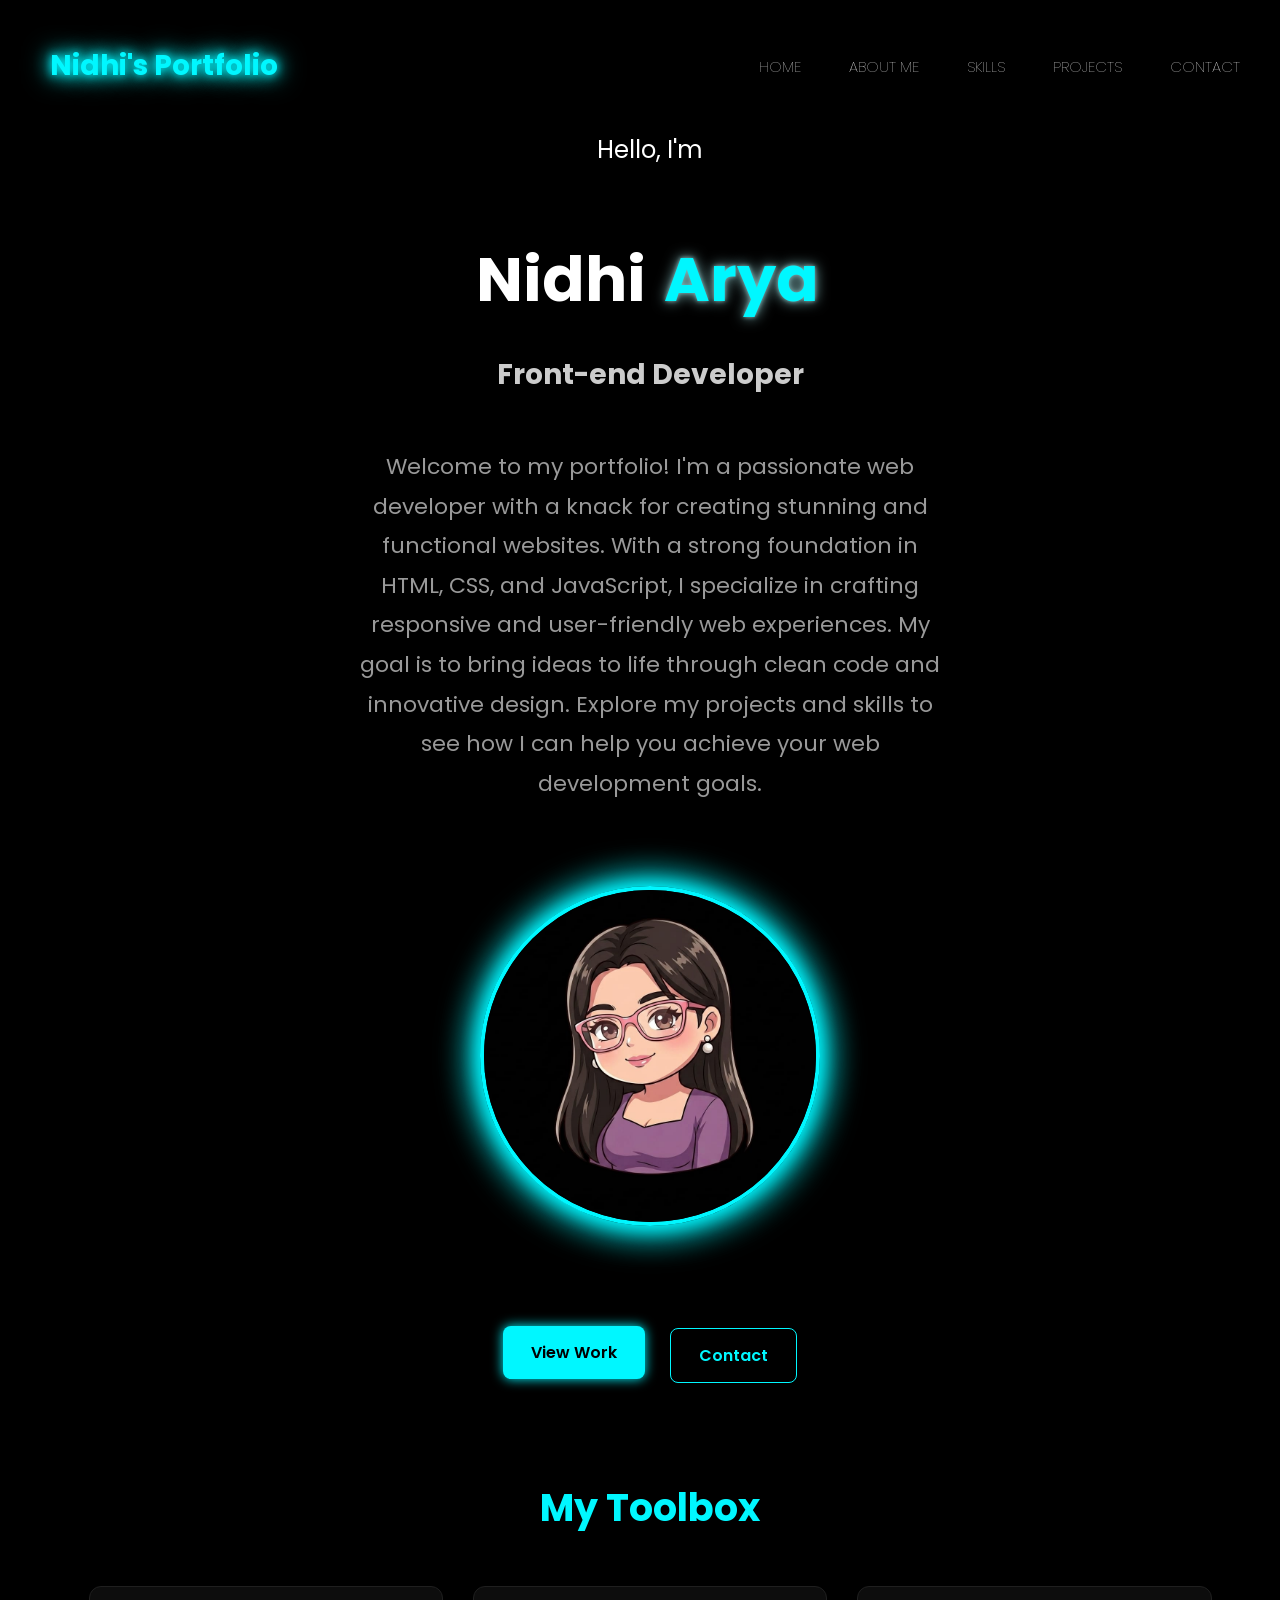
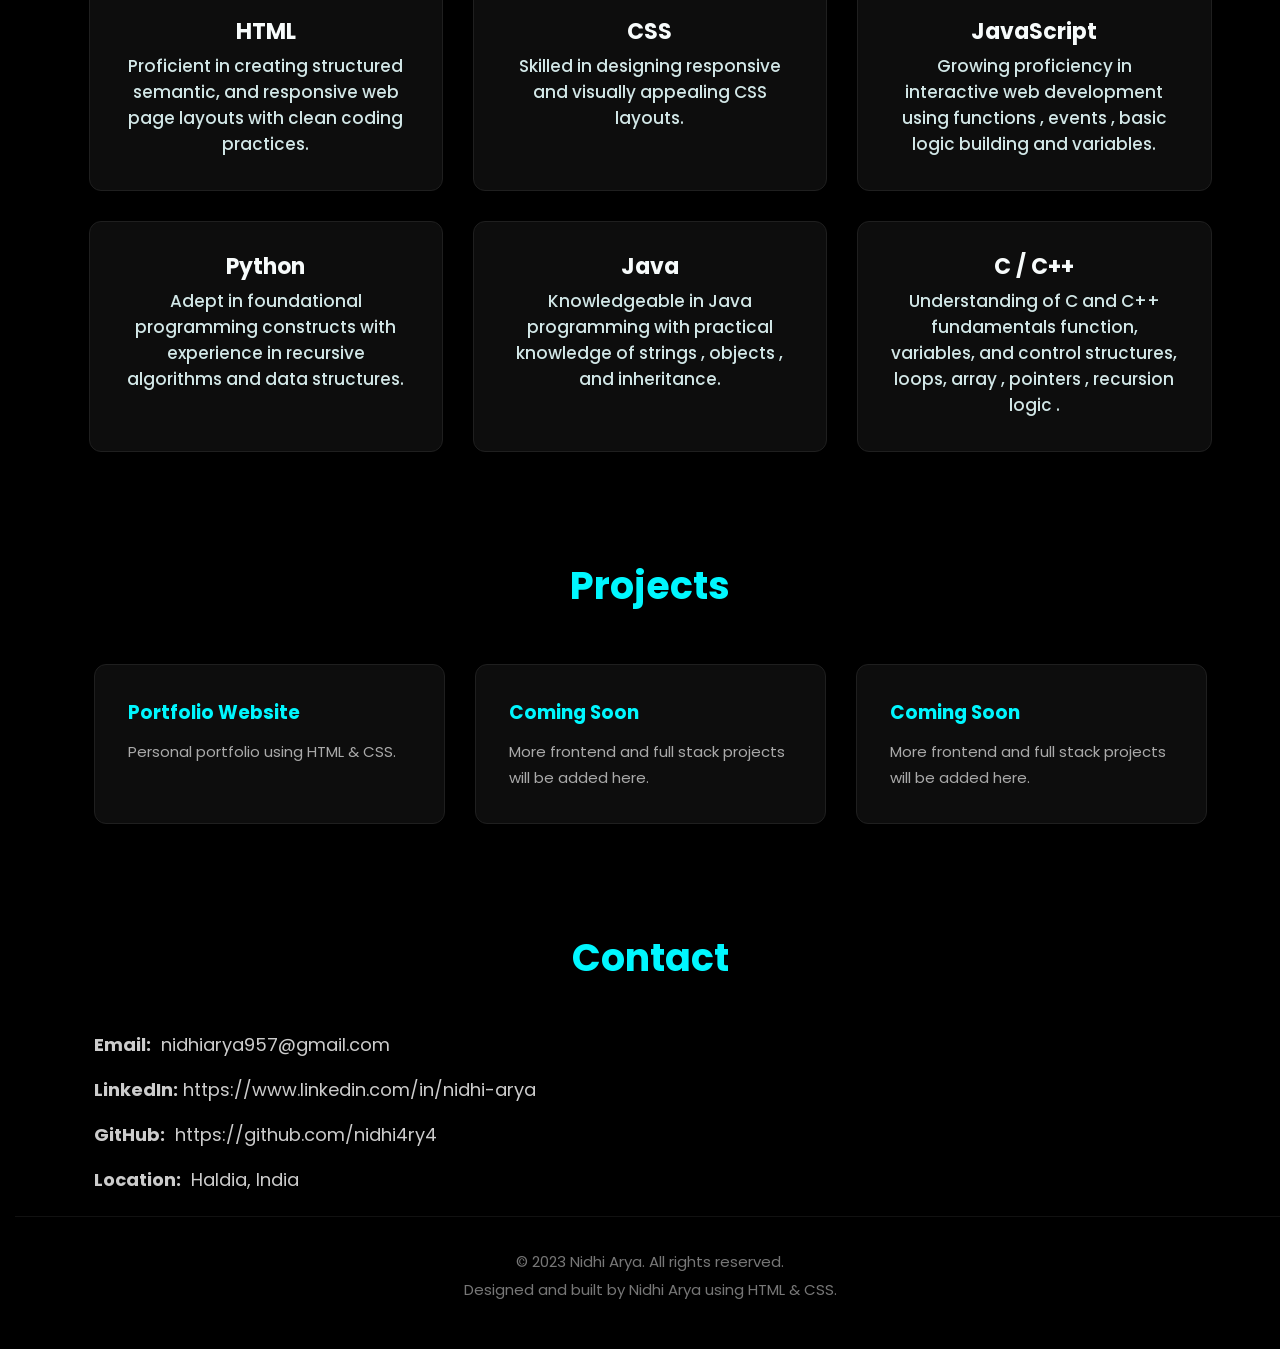
<file: index.html>
<!DOCTYPE html>
<html lang="en">
<head>
<meta charset="UTF-8">
<meta name="viewport" content="width=device-width, initial-scale=1.0">
<title>Nidhi Arya | Portfolio</title>
<link rel="preconnect" href="https://fonts.googleapis.com">
<link rel="preconnect" href="https://fonts.gstatic.com" crossorigin>
<link href="https://fonts.googleapis.com/css2?family=Poppins:wght@300;400;500;600;700&display=swap" rel="stylesheet"> 
<link  rel="stylesheet"  href="style.css">
</head>
<body>
    <header>
        <nav>
            <div class="logo">Nidhi's Portfolio</div>
                <ul>
                    <li><a href="#home">HOME</a></li>
                    <li><a href="#about">ABOUT ME</a></li>
                    <li><a href="#skills">SKILLS</a></li>
                    <li><a href="#projects">PROJECTS</a></li>
                    <li><a href="#contact">CONTACT</a></li>
                </ul>
        </nav>

    </header>
    <section class="home">
        <div class="container">
            <div class="content">
                <h3>Hello, I'm</h3>
                <br>
                <h1>Nidhi <span>Arya</span></h1>
                <h2>Front-end Developer</h2>
                <p>Welcome to my portfolio! I'm a passionate web developer with a knack for creating stunning and functional websites. With a strong foundation in HTML, CSS, and JavaScript, I specialize in crafting responsive and user-friendly web experiences. My goal is to bring ideas to life through clean code and innovative design. Explore my projects and skills to see how I can help you achieve your web development goals.</p>
                
            </div>
            <div class="image">
                <img src="profile.png.jpeg" alt="Profile Image">
            </div>

            <div class="buttons">
                    <a href ="#projects" class="btn1">View Work</a>
                    <a href="#contact" class="btn2">Contact</a>
            </div>

                <h2 class="section-title">My Toolbox</h2>

                <div class="skills-grid" id="skills">

                <div class="skill-box"><span class="sub-title">HTML</span>
                    <p>Proficient in creating structured semantic, and responsive web page layouts with clean coding practices.</p>
                </div>
                <div class="skill-box"><span class="sub-title">CSS</span>
                    <p>Skilled in designing responsive and visually appealing CSS layouts.</p>
                </div>
                <div class="skill-box"><span class="sub-title">JavaScript</span>
                    <p>Growing proficiency in interactive web development using functions , events , basic logic building and variables.</p>
                </div>
                <div class="skill-box"><span class="sub-title">Python</span>
                    <p>Adept in foundational programming constructs with experience in recursive algorithms and data structures.</p>
                </div>
                <div class="skill-box"><span class="sub-title">Java</span>
                    <p>Knowledgeable in Java programming with practical knowledge of strings , objects , and inheritance.</p>
                </div>
                <div class="skill-box"><span class="sub-title">C / C++</span>
                    <p>Understanding of C and C++ fundamentals function, variables, and control structures, loops, array , pointers , recursion logic .</p>
                </div>
            </div>

                <section id="projects" class="projects">


                    <h2 class="section-title">Projects</h2>

                    <div class="project-grid">

                        <div class="project-box">
                            <h3>Portfolio Website</h3>
                            <p>Personal portfolio using HTML & CSS.</p>
                        </div>

                        <div class="project-box">
                            <h3>Coming Soon</h3>
                            <p>More frontend and full stack projects will be added here.</p>
                        </div>

                        <div class="project-box">
                            <h3>Coming Soon</h3>
                            <p>More frontend and full stack projects will be added here.</p>
                        </div>
                    </div>
                </section>
            
            




                <div class="contact-info" id="contact">

                    <h2 class="section-title">Contact</h2>

                    <p><strong>Email:</strong> nidhiarya957@gmail.com</p>
                    <p><strong>LinkedIn:</strong>https://www.linkedin.com/in/nidhi-arya </p>
                    <p><strong>GitHub:</strong> https://github.com/nidhi4ry4</p>
                    <p><strong>Location:</strong> Haldia, India</p>


                </div>
        </div>       
    </section>
    <footer>
        <div class="container">
            <p>&copy; 2023 Nidhi Arya. All rights reserved.</p>
            <p>Designed and built by Nidhi Arya using HTML & CSS.</p>
        </div>
</footer>
</body>
</html>
</file>
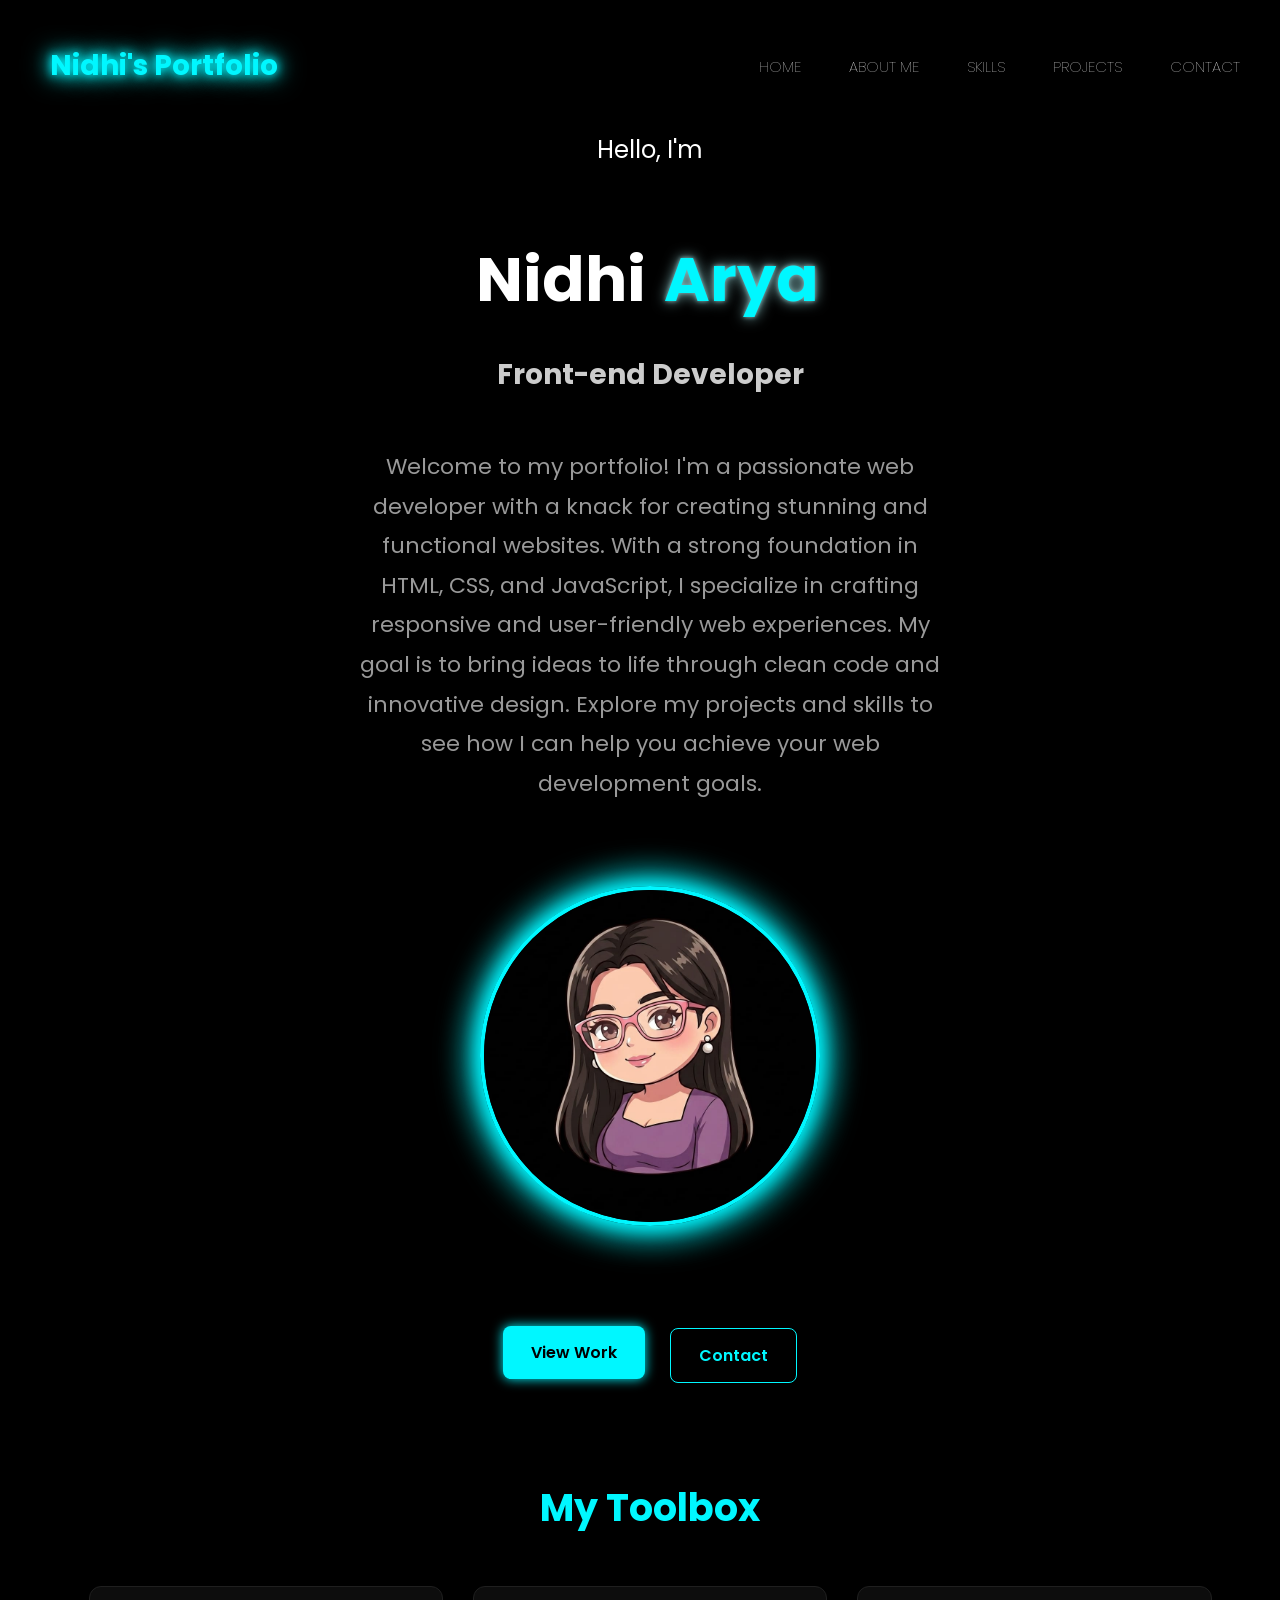
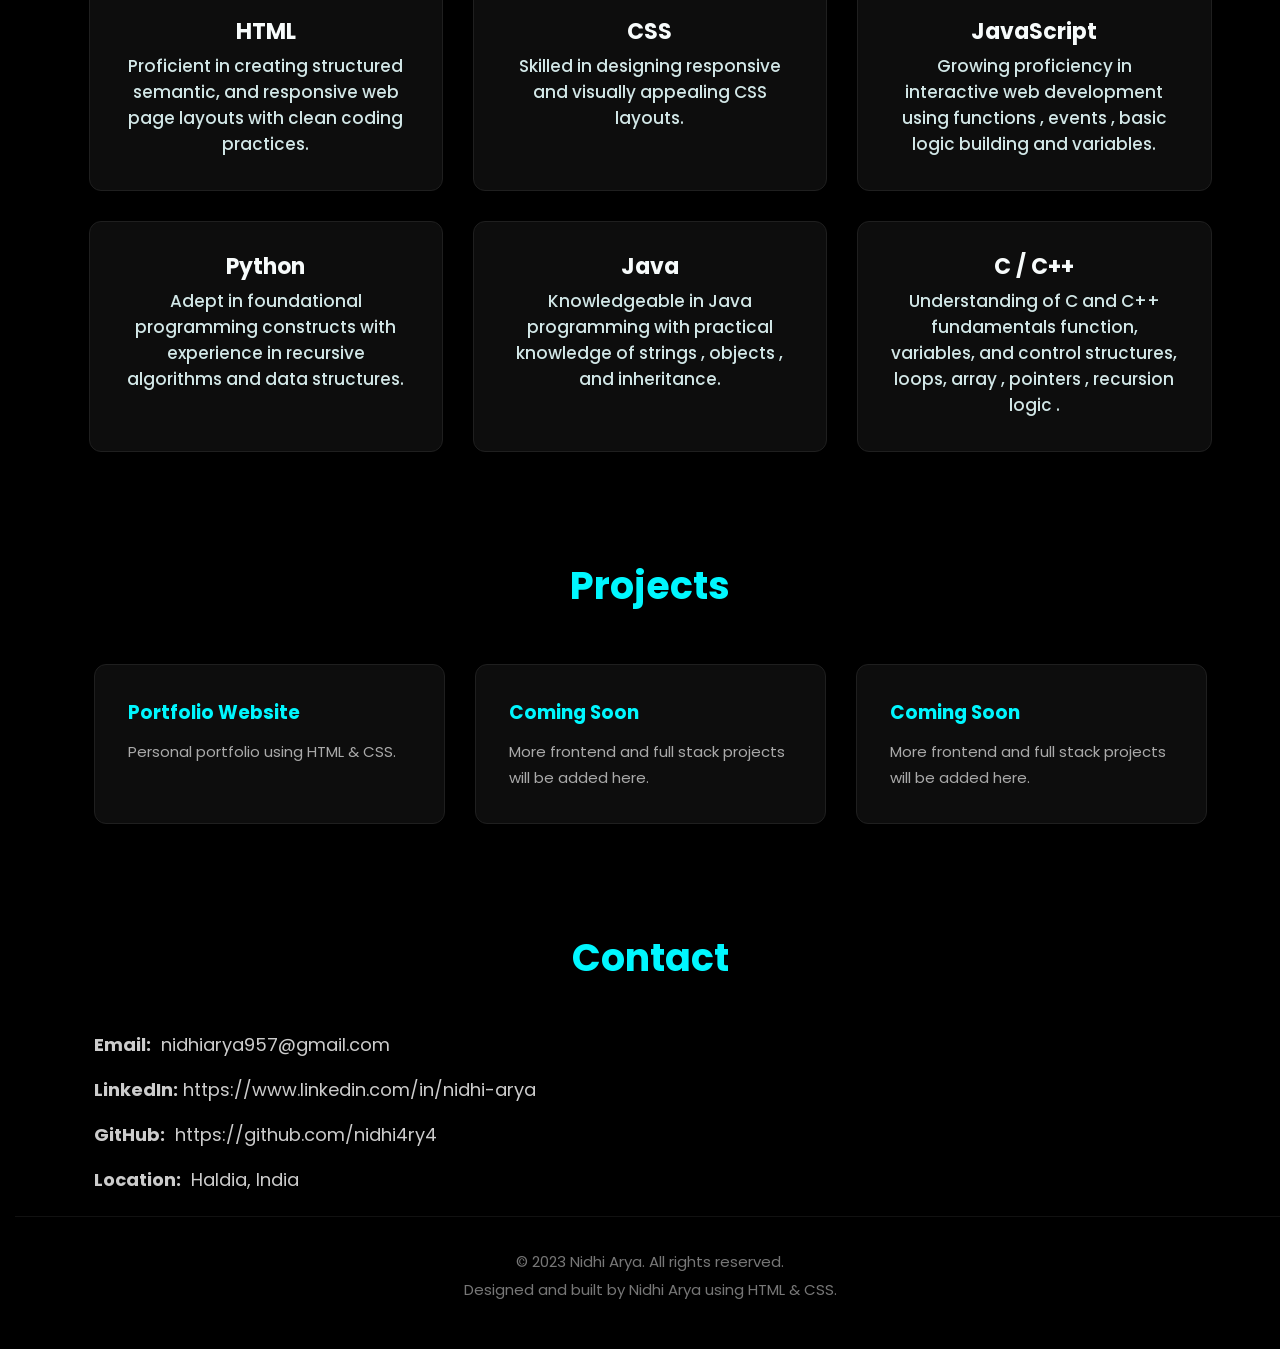
<file: protfolio.html>
<!DOCTYPE html>
<html lang="en">
<head>
<meta charset="UTF-8">
<meta name="viewport" content="width=device-width, initial-scale=1.0">
<title>Nidhi Arya | Portfolio</title>
<link rel="preconnect" href="https://fonts.googleapis.com">
<link rel="preconnect" href="https://fonts.gstatic.com" crossorigin>
<link href="https://fonts.googleapis.com/css2?family=Poppins:wght@300;400;500;600;700&display=swap" rel="stylesheet"> 
<link  rel="stylesheet"  href="style.css">
</head>
<body>
    <header>
        <nav>
            <div class="logo">Nidhi's Portfolio</div>
                <ul>
                    <li><a href="#home">HOME</a></li>
                    <li><a href="#about">ABOUT ME</a></li>
                    <li><a href="#skills">SKILLS</a></li>
                    <li><a href="#projects">PROJECTS</a></li>
                    <li><a href="#contact">CONTACT</a></li>
                </ul>
        </nav>

    </header>
    <section class="home">
        <div class="container">
            <div class="content">
                <h3>Hello, I'm</h3>
                <br>
                <h1>Nidhi <span>Arya</span></h1>
                <h2>Front-end Developer</h2>
                <p>Welcome to my portfolio! I'm a passionate web developer with a knack for creating stunning and functional websites. With a strong foundation in HTML, CSS, and JavaScript, I specialize in crafting responsive and user-friendly web experiences. My goal is to bring ideas to life through clean code and innovative design. Explore my projects and skills to see how I can help you achieve your web development goals.</p>
                
            </div>
            <div class="image">
                <img src="profile.png.jpeg" alt="Profile Image">
            </div>

            <div class="buttons">
                    <a href ="#projects" class="btn1">View Work</a>
                    <a href="#contact" class="btn2">Contact</a>
            </div>

                <h2 class="section-title">My Toolbox</h2>

                <div class="skills-grid" id="skills">

                <div class="skill-box"><span class="sub-title">HTML</span>
                    <p>Proficient in creating structured semantic, and responsive web page layouts with clean coding practices.</p>
                </div>
                <div class="skill-box"><span class="sub-title">CSS</span>
                    <p>Skilled in designing responsive and visually appealing CSS layouts.</p>
                </div>
                <div class="skill-box"><span class="sub-title">JavaScript</span>
                    <p>Growing proficiency in interactive web development using functions , events , basic logic building and variables.</p>
                </div>
                <div class="skill-box"><span class="sub-title">Python</span>
                    <p>Adept in foundational programming constructs with experience in recursive algorithms and data structures.</p>
                </div>
                <div class="skill-box"><span class="sub-title">Java</span>
                    <p>Knowledgeable in Java programming with practical knowledge of strings , objects , and inheritance.</p>
                </div>
                <div class="skill-box"><span class="sub-title">C / C++</span>
                    <p>Understanding of C and C++ fundamentals function, variables, and control structures, loops, array , pointers , recursion logic .</p>
                </div>
            </div>

                <section id="projects" class="projects">


                    <h2 class="section-title">Projects</h2>

                    <div class="project-grid">

                        <div class="project-box">
                            <h3>Portfolio Website</h3>
                            <p>Personal portfolio using HTML & CSS.</p>
                        </div>

                        <div class="project-box">
                            <h3>Coming Soon</h3>
                            <p>More frontend and full stack projects will be added here.</p>
                        </div>

                        <div class="project-box">
                            <h3>Coming Soon</h3>
                            <p>More frontend and full stack projects will be added here.</p>
                        </div>
                    </div>
                </section>
            
            




                <div class="contact-info" id="contact">

                    <h2 class="section-title">Contact</h2>

                    <p><strong>Email:</strong> nidhiarya957@gmail.com</p>
                    <p><strong>LinkedIn:</strong>https://www.linkedin.com/in/nidhi-arya </p>
                    <p><strong>GitHub:</strong> https://github.com/nidhi4ry4</p>
                    <p><strong>Location:</strong> Haldia, India</p>


                </div>
        </div>       
    </section>
    <footer>
        <div class="container">
            <p>&copy; 2023 Nidhi Arya. All rights reserved.</p>
            <p>Designed and built by Nidhi Arya using HTML & CSS.</p>
        </div>
</footer>
</body>
</html>
</file>
<file: style.css>
*{
    margin: 5px;
    padding: 0;
    box-sizing: border-box;
    font-family:'poppins', sans-serif;
}
body{
    background-color: #000000;
    color: #ffffff;    
}
.container{
    width: 90%;
    max-width: 1200px;
    margin: 0 auto;
}
html{
    scroll-behavior: smooth;
}
    
nav{
    display: flex;
    justify-content: space-between;
    align-items: center;
    padding: 25px 0;
    margin: 0px 30px 0px 30px;
}
.logo{
    font-size: 28px;
    font-weight: 700;
    color: #00f7ff;
    text-shadow:0 0 8px #00f7ff,0 0 18px #00f7ff,0 0 28px #00f7ff;
}
nav ul{
    display: flex;
    list-style: none;
    gap: 28px;
}
nav ul li a{
    color: #ffffff;
    text-decoration: none;
    font-size: 15px;
    font-weight: 100;
    transition: color 0.3s ease;
}
nav ul li a:hover{
    color: #00f7ff;
    cursor: pointer;
}
.home{
    min-height: 90vh;
    display: flex;
    align-items: center;
}
.home .content{
    display: flex;
    flex-direction: column;
    justify-content: space-between;
    align-items: center;
    text-align: center;
    gap: 18px;
}
.home .content  h3{
    font-size: 24px;
    font-weight: 400;
    margin-bottom: 0px;
}
.home .content  h1{
    font-size: 62px;
    margin-bottom: 5px;
}
.home .content  span{
    color: #00f7ff;
    text-shadow: 0 0 4px #81b6b8,0 0 14px #81b6b8;
}
.home .content  h2{
    font-size: 28px;
    color:#cccccc;
    margin-bottom: 28px;
}
.home .content  p{
    font-size: 22px;
    color:#999;
    line-height: 1.8;
    max-width: 600px;
    margin-bottom: 30px;
}
.home .buttons{
    display : flex ;
    justify-content: center;
    align-items: center;
    gap:15px;
    margin-bottom: 90px;
}
.btn1{
    display: flex;
    padding: 14px 28px;
    text-decoration: none;
    border-radius: 8px;
    transition: 0.3s ease;
    background: #00f7ff;
    color: #000000;
    font-weight: 600;
    margin-bottom: 10px;
    box-shadow: 0 0 12px #00f7ff;
    box-sizing: border-box;
}
.btn1:hover{
    transform: translateY(-5px);
    box-shadow: 0 0 12px #00f7ff , 0 0 22px #00f7ff;
}
.btn2{
    display: flex;
    padding: 14px 28px;
    text-decoration: none;
    border-radius: 8px;
    transition: 0.3s ease;
    color: #00f7ff;
    border: 1px solid #00f7ff;
    box-sizing: border-box;
    font-weight: 600;
}
.btn2:hover{
    background: #00f7ff;
    color: #000000;
    box-shadow: 0 0 12px #00f7ff , 0 0 22px #00f7ff;
    transform: translateY(-5px);
}
.home .image{
    margin-top: 48px;
    display: flex;
    justify-content: center;
    margin-bottom: 90px;
}
.home .image img{
    width: 340px;
    height: 340px;
    border-radius: 50%;
    object-fit: cover;
    border: 4px solid #00f7ff;
    box-shadow: 0 0 18px #00f7ff, 0 0 40px #00f7ff, 0 0 38px #00f7ff;
}
.skills{
  padding:90px 0;
}

.section-title{
  font-size:38px;
  text-align:center;
  margin-bottom:45px;
  color:#00f7ff;
}

.skills-grid .sub-title{
  text-align:center;
  color:#f7fbfb;
  font-size:22px;
  margin-bottom:28px;
  font-weight:700;

}
.skills-grid .skill-box p{
  color:#d2e7e7;
  font-size:17px;
  /* text-shadow:0 0 8px #00f7ff; */
}

.skills-grid{
  display:grid;
  grid-template-columns:repeat(3,1fr);
  gap:20px;
}

.skill-box{
  background:#0d0d0d;
  padding:28px;
  text-align:center;
  border:1px solid #1f1f1f;
  border-radius:12px;
  font-size:20px;
  font-weight:500;
  transition:0.7s;
}
.skill-box:hover{
  transform:translateY(-10px);
  border-color:#00f7ff;
  box-shadow:0 0 18px rgba(0,247,255,0.4);
}
.projects{
  padding:90px 0;
}

.project-grid{
  display:grid;
  grid-template-columns:repeat(3,1fr);
  gap:20px;
}

.project-box{
  background:#0d0d0d;
  border:1px solid #1f1f1f;
  padding:28px;
  border-radius:12px;
  transition:0.3s;
}

.project-box h3{
  margin-bottom:12px;
  color:#00f7ff;
}

.project-box p{
  color:#aaa;
  line-height:1.7;
  font-size:15px;
}

.project-box:hover{
  transform:translateY(-8px);
  border-color:#00f7ff;
  box-shadow:0 0 18px rgba(0,247,255,0.35);
}
.contact-info p{
  color:#cccccc;
  font-size:18px;
  margin-bottom:18px;
}

footer{
  padding:28px 0;
  border-top:1px solid #111;
  text-align:center;
}

footer p{
  color:#777;
  font-size:15px;
}

html,
body{
    overflow-x: hidden;
    width: 100%;
}

img{
    max-width: 100%;
    height: auto;
    display: block;
}
@media screen and (max-width: 992px){

    nav{
        align-items: center;
        justify-content: center;
        gap: 18px;
        margin: 0;
        padding: 20px 10px;
    }

    .logo{
        text-align: center;
    }

    nav ul{
        flex-wrap: wrap;
        justify-content: center;
        gap: 16px;
        padding: 0;
        margin: 0;
    }

    .home .content h1{
        font-size: 52px;
    }

    .home .content p{
        font-size: 18px;
        max-width: 100%;
    }

    .skills-grid{
        grid-template-columns: repeat(2,1fr);
    }

    .project-grid{
        grid-template-columns: repeat(2,1fr);
    }

    .home .image img{
        width: 280px;
        height: 280px;
    }
}

@media screen and (max-width: 768px){

    *{
        margin: 0;
    }

    body{
        padding: 0 10px;
    }

    nav{
        display: flex;
        /* flex-direction: column; */
        align-items: center;
        justify-content: center;
        gap: 15px;
        margin: 0;
        padding: 18px 0;
    }

    .logo{
        font-size: 22px;
        text-align: center;
        line-height: 1.3;
    }

    nav ul{
        display: flex;
        flex-wrap: wrap;
        justify-content: center;
        align-items: center;
        gap: 10px;
        padding: 0;
        margin: 0;
        width: 100%;
    }

    nav ul li{
        list-style: none;
    }

    nav ul li a{
        font-size: 11px;
        white-space: nowrap;
    }
    .home{
        padding-top: 30px;
    }

    .home .content{
        gap: 12px;
    }

    .home .content h3{
        font-size: 20px;
    }

    .home .content h1{
        font-size: 40px;
        line-height: 1.2;
        text-align: center;
    }

    .home .content h2{
        font-size: 22px;
        margin-bottom: 18px;
    }

    .home .content p{
        font-size: 15px;
        line-height: 1.7;
        max-width: 100%;
        text-align: center;
        padding: 0 5px;
    }

    .home .buttons{
        display: flex;
        flex-wrap: wrap;
        justify-content: center;
        gap: 12px;
        margin-bottom: 60px;
    }

    .btn1,
    .btn2{
        padding: 12px 20px;
        font-size: 14px;
    }

    .home .image{
        margin-top: 30px;
        margin-bottom: 60px;
    }

    .home .image img{
        width: 220px;
        height: 220px;
    }

    .section-title{
        font-size: 30px;
        margin-bottom: 30px;
    }

    /* skills wala  */

    .skills-grid{
        grid-template-columns: 1fr;
        gap: 18px;
    }

    .skill-box{
        padding: 22px;
    }

    .skills-grid .skill-box p{
        font-size: 14px;
        line-height: 1.6;
    }

    .project-grid{
        grid-template-columns: 1fr;
        gap: 18px;
    }

    .project-box{
        padding: 22px;
    }

    .project-box p{
        font-size: 14px;
        line-height: 1.6;
    }

    .contact-info{
        text-align: center;
        padding: 10px;
    }

    .contact-info p{
        font-size: 15px;
        line-height: 1.8;
        word-break: break-word;
    }

    footer{
        padding: 20px 10px;
    }

    footer p{
        font-size: 13px;
        line-height: 1.6;
    }
}
</file>
